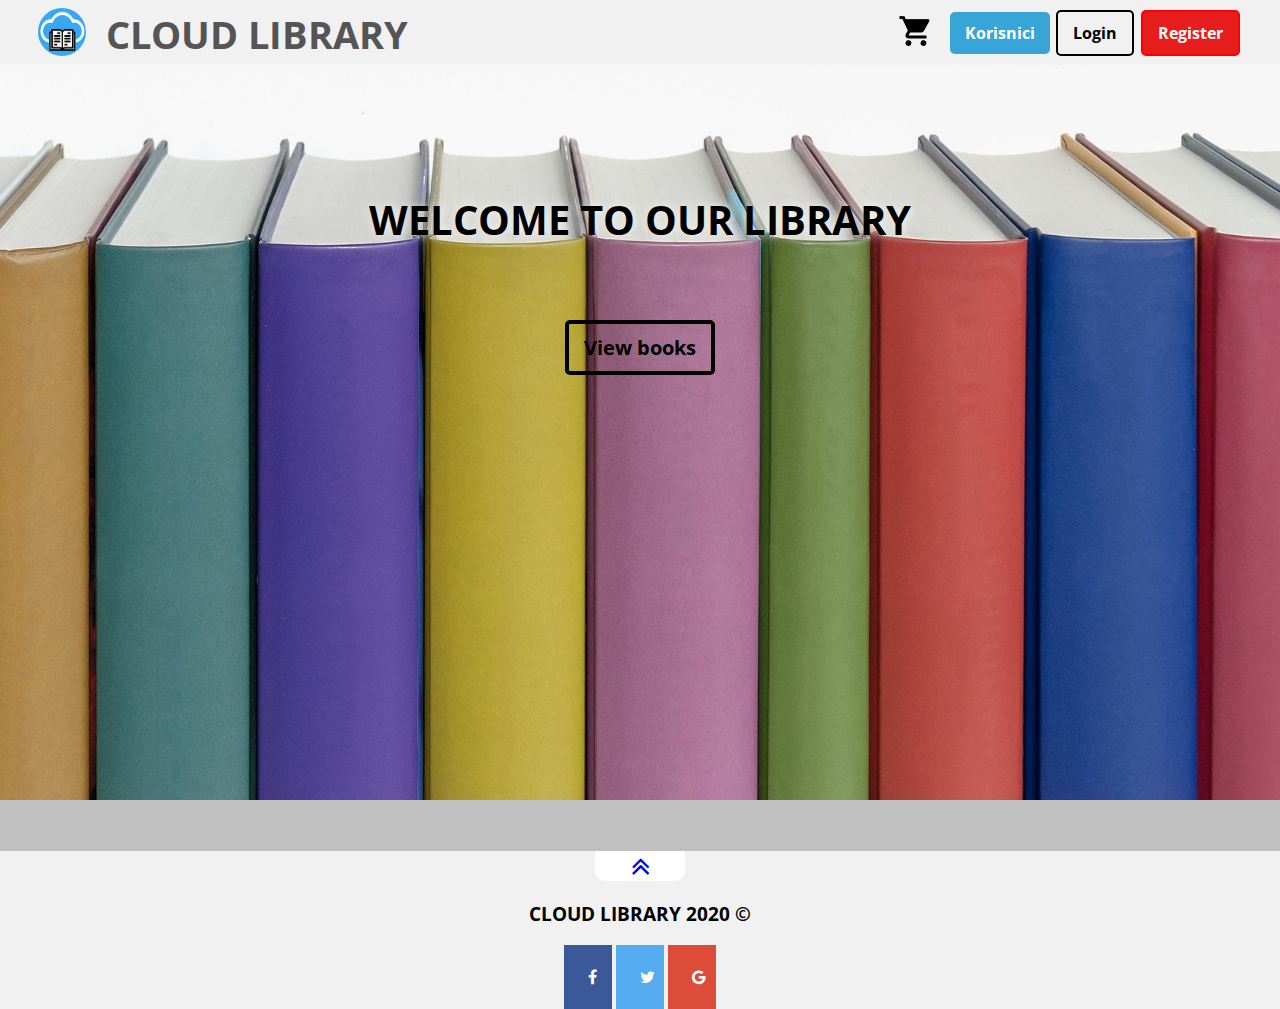
<file: index.html>
<!DOCTYPE html>
<html lang="en">
<head>
    <meta charset="UTF-8">
    <meta name="viewport" content="width=device-width, initial-scale=1.0">
    <link rel="stylesheet" type="text/css" href="css/style.css">
    <link href='https://fonts.googleapis.com/css?family=Open+Sans:400,700&subset=latin,latin-ext' rel='stylesheet' type='text/css'>
    <link rel="stylesheet" href="https://cdnjs.cloudflare.com/ajax/libs/font-awesome/4.7.0/css/font-awesome.min.css">
    <title>Home</title>
</head>
<body>
    <nav class="mainNavigation" id="nav">
        <div class="logoContainer">
           <a href="index.html"><img src="slike/logo.jpg"></a>
        </div>
        <div class="title">
            <h1>Cloud Library</h1>
            
        </div>
        
        
        <div class="BtnNavigation">
           
            <a href="shoppingCart.html"><img src="slike/logoBasket.png"></a>
            <ul>
                <ul>
                    <button class="blueButton" name="loginBtn" id="users">Korisnici</button>
                    <li><button class="loginBtn" name="loginBtn" id="loginBTN">Login</button></li>
                    <li><button class="registerBtn" name="registerBtn" id="registerBTN">Register</button></li>
                    <h4 id="log-info"></h4>
                    
            </ul>
        </div>
    </nav>
    </div>
    <section class="intro" id="intro">
        <h1>Welcome to our library</h1>
        <button onclick="document.location='#books-container'">View books</button>
        <img src="slike/introPicture.jpg" alt="booksPicture">    
    </section>
    <section class="books-container" id="books-container">
        <!-- <div class="book">
            <a href="book.html"><img src="slike/jsBook.jpg" alt="JavaScript"></a>
            <div class="book-right">
                <div class="book-header">
                    <h3>JavaScript </h3>
                    <p>Federico Kereki</p>
                </div>
                <hr>
                <div class="book-main">
                    <div class="radio-rate">
                        <form>
                        <input type="radio" id="one" name="rate" value="one">
                        <input type="radio" id="two" name="rate" value="two">
                        <input type="radio" id="three" name="rate" value="three">
                        <input type="radio" id="four" name="rate" value="four">
                        <input type="radio" id="five" name="rate" value="five">
                        </form>
                        <p>5/5</p>
                    </div>
                    <div class="price">
                        <h2>2000</h2>
                    <p>rsd</p>
                    </div>
                    <div class="bookBtn-container">
                        <button class="blackButton" name="readMoreBtn"> Add to wishlist</button>
                        <button class="blueButton" name="addCartBtn">Add to cart</button>
                    </div>
                </div>
            </div>
        </div> -->
        </div>
    </section>
    <footer>
        <a href="#intro" class="fa fa-angle-double-up" id="go-btn"></a>
        <h3>Cloud Library 2020 ©</h3>
        <a href="#" class="fa fa-facebook"></a>
        <a href="#" class="fa fa-twitter"></a>
        <a href="#" class="fa fa-google"></a>
    </footer>
    <div class="login-container" id ="login-container">
        <form class="form-login" id="login-form" action="[]" method="">
            <img src="slike/loginImg.png">
            <h2>Login Form</h2>
            <label for="uname"><b>Username</b></label>
            <input type="text" placeholder="Enter Username" name="uname" id="uname">
        
            <label for="password"><b>Password</b></label>
            <input type="password" placeholder="Enter Password" name="password" id="pass">

            <button class="loginBtn" type="submit" id="login">Login</button>  
            <button class="registerBtn" id="register-btn" type="button">Register</button>
        </form>
    </div> 

    <div class="register-container" id="register-container">
        <form class="form-register" id="form-register" action="" method="">
            <h2>Register Form</h2>
            <ul>
                <li class="registerForm-row">
                    <label for="name"><b>Name: </b></label>
                    <input type="text" placeholder="Enter name" name="name" id="name">
                </li>
                <li class="registerForm-row">
                    <label for="surname"><b>Surname:</b></label>
                    <input type="text" placeholder="Enter surname" name="surname" id="surname">
                </li>
                <li class="registerForm-row">
                    <label for="email"><b>Email:</b></label>
                    <input type="text" placeholder="Enter email" name="email" id="email">
                </li>
                <li class="registerForm-row">
                    <label for="username"><b>Username:</b></label>
                    <input type="text" placeholder="Enter username" name="username" id="username">
                </li>
                <li class="registerForm-row">
                    <label for="password"><b>Password:</b></label>
                    <input type="password" placeholder="Enter password" name="password" id="password">
                </li>
                <li class="registerForm-row">
                    <label for="date"><b>Date of birth:</b></label>
                    <input type="date"  name="date" id="date">
                </li>
                <li class="registerForm-row">
                    <label for="number"><b>Phone number:</b></label>
                    <input type="text" placeholder="Enter phone number" name="number" id="number">
                </li>
                <li class="registerForm-row">
                    <label for="adress"><b>Adress:</b></label>
                    <input type="text" placeholder="Enter adress" name="adress" id="adress">
                </li>
            </ul>
            <button class="registerBtn" id="register-btn" type="submit">Register</button> 
            <button class="loginBtn" id="login-btn" type="button">Login</button>   
        </form>
    </div> 
</body>
<script src="js/books.js"></script>
<script src="js/login.js"></script>
<script src="js/register.js"></script>
</html>
</file>
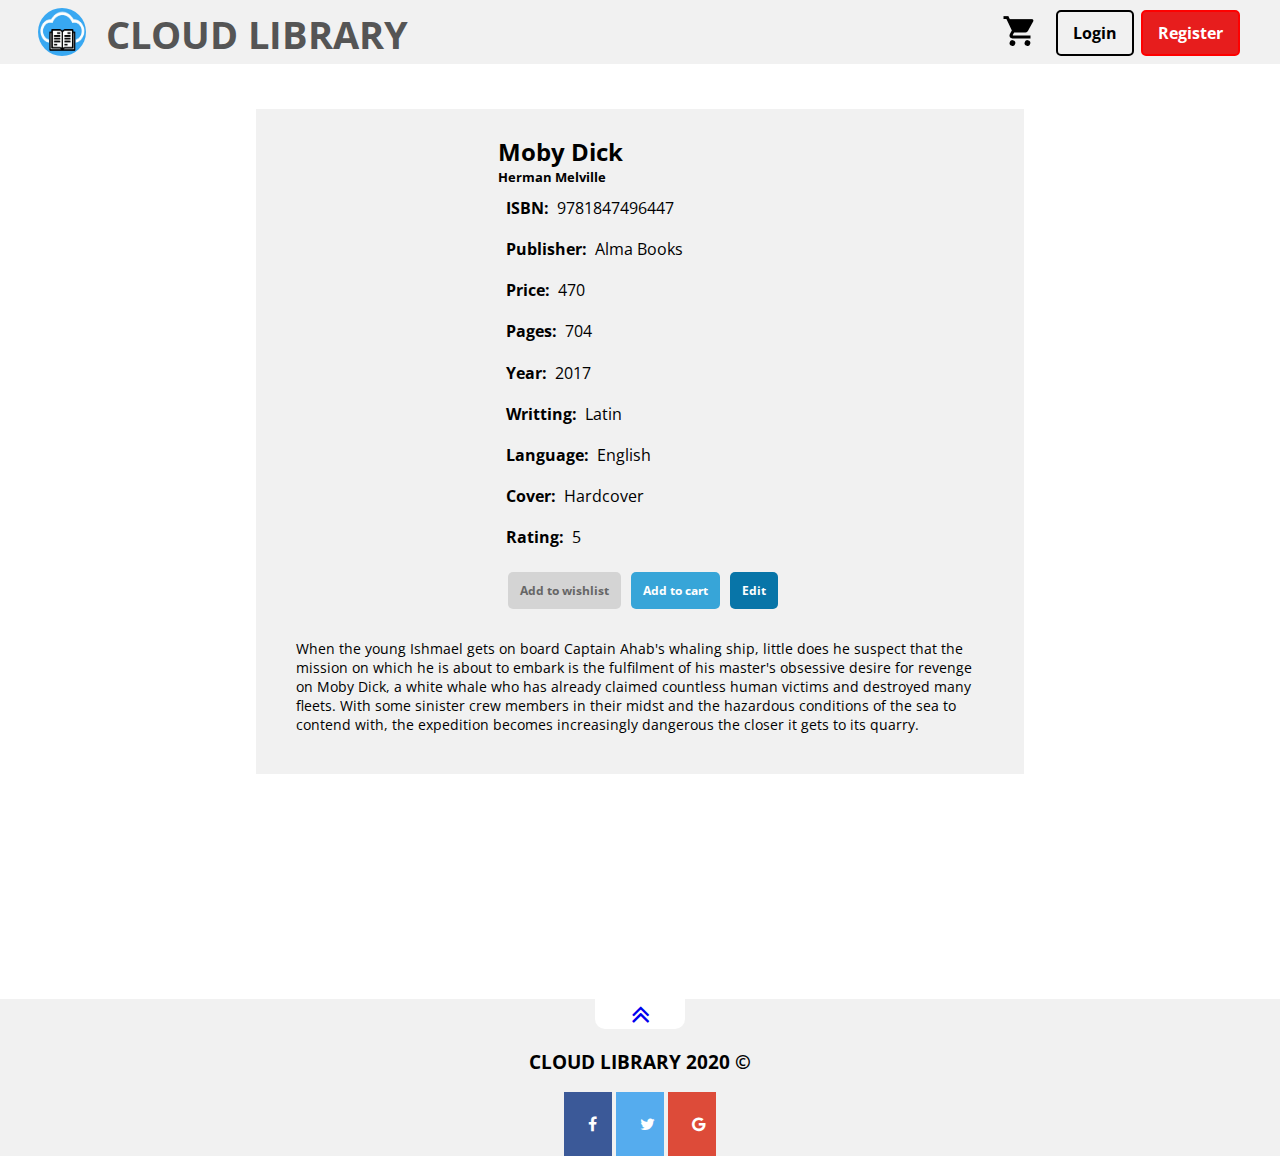
<file: book.html>
<!DOCTYPE html>
<html lang="en">
<head>
    <meta charset="UTF-8">
    <meta name="viewport" content="width=device-width, initial-scale=1.0">
    <link rel="stylesheet" type="text/css" href="css/style.css">
    <link rel="stylesheet" type="text/css" href="css/styleBook.css">
    <link href='https://fonts.googleapis.com/css?family=Open+Sans:400,700&subset=latin,latin-ext' rel='stylesheet' type='text/css'>
    <link rel="stylesheet" href="https://cdnjs.cloudflare.com/ajax/libs/font-awesome/4.7.0/css/font-awesome.min.css">
    <title>Book</title>
</head>
<body>
    <nav class="mainNavigation" id="nav">
        <div class="logoContainer">
            <a href="index.html"><img src="slike/logo.jpg"></a>
        </div>
        <div class="title">
            <a href="index.html"><h1>Cloud Library</h1></a>
        </div>
        <div class="BtnNavigation">
            <a href="shoppingCart.html"><img src="slike/logoBasket.png"></a>
            <ul>
                <li><button class="loginBtn" name="loginBtn" id="loginBTN">Login</button></li>
                <li><button class="registerBtn" name="registerBtn" id="registerBTN">Register</button></li>
                <h4 id="log-info"></h4>
            </ul>
        </div>
    </nav>
    <main>
        <div class="container" id="book-info">
            <div class="first">
            <div class="book-container">
                <div class="img">
                    <img id="image">
                </div>
            </div>
            <div class="book-info">
                <h2 id="title">Moby Dick</h2>
                <h5 id="autor">Herman Melville</h5>
                <ul>
                    <li class="info-row">
                        <p id="first">ISBN:</p>
                        <p id="isbn">9781847496447</p>
                    </li>

                    <li class="info-row">
                        <p id="first">Publisher:</p>
                        <p id="publisher">Alma Books</p>
                    </li>

                    <li class="info-row">
                        <p id="first">Price:</p>
                        <p id="price">470</p>
                    </li>

                    <li class="info-row">
                        <p id="first">Pages:</p>
                        <p id="pages">704</p>
                    </li>

                    <li class="info-row">
                        <p id="first">Year:</p>
                        <p id="year">2017</p>
                    </li>

                    <li class="info-row">
                        <p id="first">Writting:</p>
                        <p id="writting">Latin</p>
                    </li>

                    <li class="info-row">
                        <p id="first">Language:</p>
                        <p id="language">English</p>
                    </li>

                    <li class="info-row">
                        <p id="first">Cover:</p>
                        <p id="cover">Hardcover</p>
                    </li>

                    <li class="info-row">
                        <p id="first">Rating:</p>
                        <p id="rating">5</p>

                </ul>
            </div>
        </div>
        <div class="button-container">
            <button class="blackButton" name="wishList" id="addWishlistBtn">Add to wishlist</button>
            <button class="blueButton" name="addCartBtn" id="addCartBtn">Add to cart</button>
            <button class="blueButtonEdit" name="editBtn" id="editBtn">Edit</button>
        </div>
        <div class="second">
            <P>
                When the young Ishmael gets on board Captain Ahab's whaling ship, little does he suspect that the mission on which he is about to embark is the fulfilment of his master's obsessive desire for revenge on Moby Dick, a white whale who has already claimed countless human victims and destroyed many fleets. With some sinister crew members in their midst and the hazardous conditions of the sea to contend with, the expedition becomes increasingly dangerous the closer it gets to its quarry.
            </P>
        <div>
    </div>
    </main>
    <footer>
        <a href="#nav" class="fa fa-angle-double-up" id="go-btn"></a>
        <h3>Cloud Library 2020 ©</h3>
        <a href="#" class="fa fa-facebook"></a>
        <a href="#" class="fa fa-twitter"></a>
        <a href="#" class="fa fa-google"></a>
    </footer>
    <div class="login-container" id ="login-container">
        <form class="form-login" id="login-form" action="[]" method="">
            <img src="slike/loginImg.png">
            <h2>Login Form</h2>
            <label for="uname"><b>Username</b></label>
            <input type="text" placeholder="Enter Username" name="uname" id="uname">
        
            <label for="password"><b>Password</b></label>
            <input type="password" placeholder="Enter Password" name="password" id="pass">

            <button class="loginBtn" type="submit" id="login">Login</button>  
            <button class="registerBtn" id="register-btn" type="button">Register</button>
        </form>
    </div> 

    <div class="register-container">
        <form class="form-register" action="" method="">
            <h2>Register Form</h2>
            <ul>
                <li class="registerForm-row">
                    <label for="uname"><b>Name: </b></label>
                    <input type="text" placeholder="Enter name" name="name">
                </li>
                <li class="registerForm-row">
                    <label for="uname"><b>Surname:</b></label>
                    <input type="text" placeholder="Enter surname" name="surname">
                </li>
                <li class="registerForm-row">
                    <label for="uname"><b>Email:</b></label>
                    <input type="text" placeholder="Enter email" name="email">
                </li>
                <li class="registerForm-row">
                    <label for="uname"><b>Username:</b></label>
                    <input type="text" placeholder="Enter username" name="username">
                </li>
                <li class="registerForm-row">
                    <label for="uname"><b>Password:</b></label>
                    <input type="password" placeholder="Enter password" name="username">
                </li>
                <li class="registerForm-row">
                    <label for="uname"><b>Date of birth:</b></label>
                    <input type="date"  name="date">
                </li>
                <li class="registerForm-row">
                    <label for="uname"><b>Phone number:</b></label>
                    <input type="text" placeholder="Enter phone number" name="number">
                </li>
                <li class="registerForm-row">
                    <label for="uname"><b>Adress:</b></label>
                    <input type="text" placeholder="Enter adress" name="adress">
                </li>
            </ul>
            <button class="registerBtn" id="register-btn" type="submit">Register</button> 
            <button class="loginBtn" id="login-btn">Login</button>   
        </form>
    </div> 
</body>
<script src="js/login.js"></script>
<script src="js/bookInfo.js"></script>
</html>
</file>
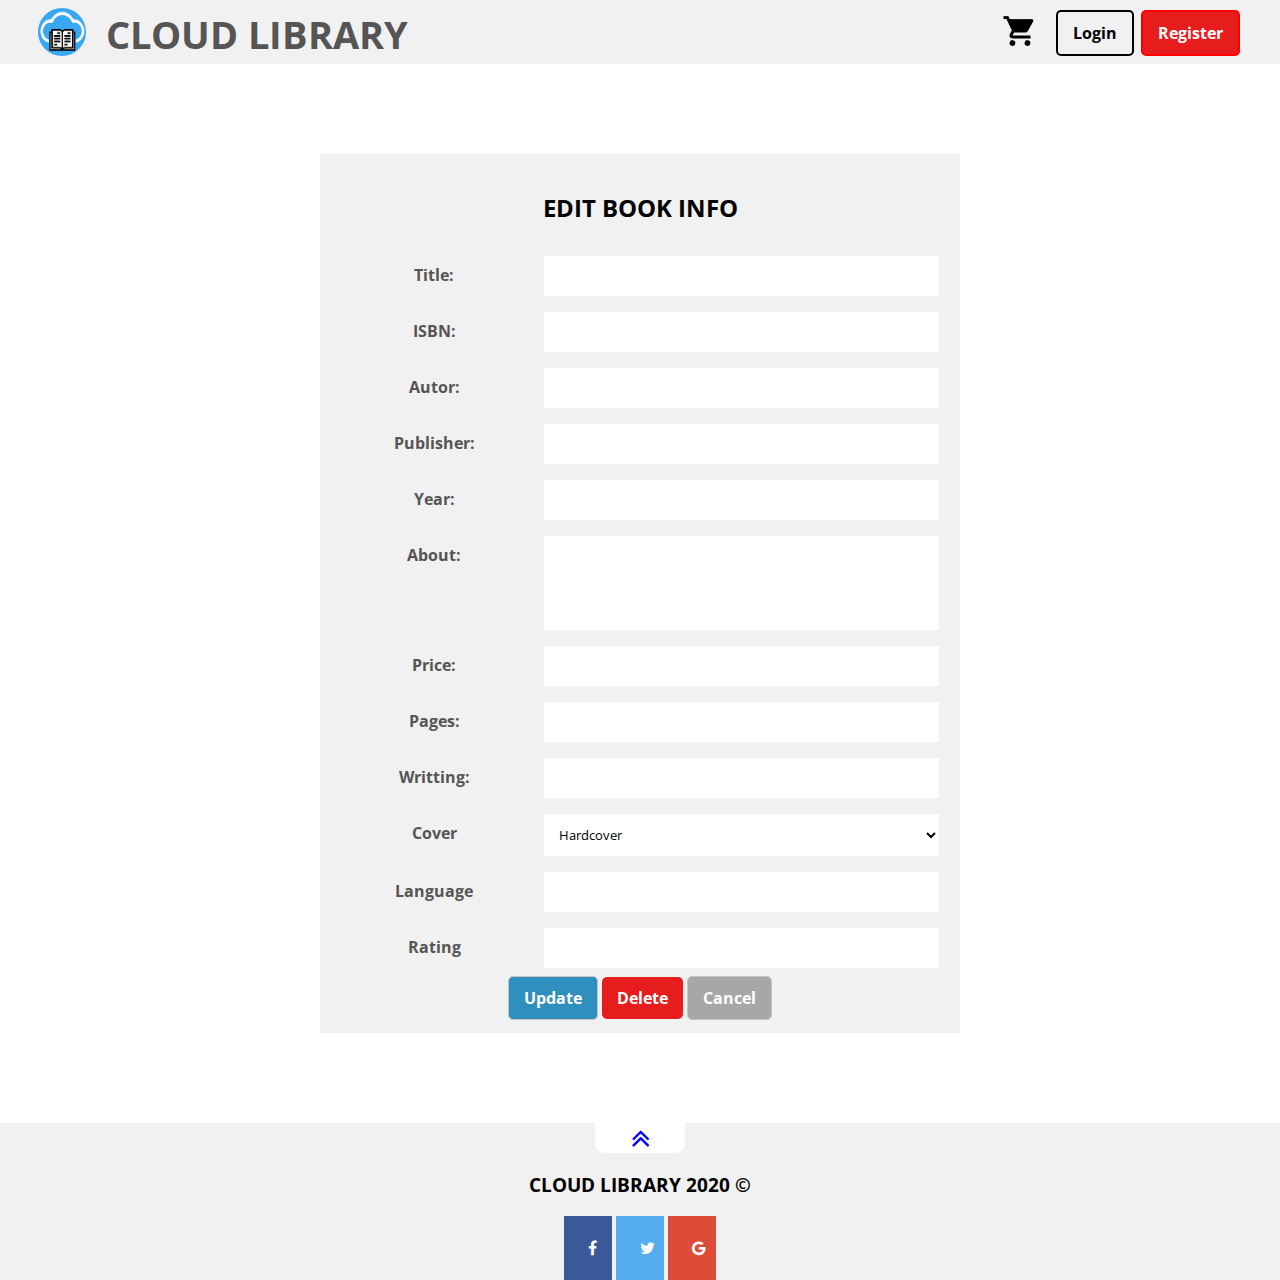
<file: editBook.html>
<!DOCTYPE html>
<html lang="en">
<head>
    <meta charset="UTF-8">
    <meta name="viewport" content="width=device-width, initial-scale=1.0">
    <link rel="stylesheet" type="text/css" href="css/style.css">
    <link rel="stylesheet" type="text/css" href="css/styleEditBook.css">
    <link href='https://fonts.googleapis.com/css?family=Open+Sans:400,700&subset=latin,latin-ext' rel='stylesheet' type='text/css'>
    <link rel="stylesheet" href="https://cdnjs.cloudflare.com/ajax/libs/font-awesome/4.7.0/css/font-awesome.min.css">
    <title>EditBook</title>
</head>
<body>
    <nav class="mainNavigation" id="nav">
        <div class="logoContainer">
            <a href="index.html"><img src="slike/logo.jpg"></a>
        </div>
        <div class="title">
            <a href="index.html"><h1>Cloud Library</h1></a>
        </div>
        <div class="BtnNavigation">
            <a href="shoppingCart.html"><img src="slike/logoBasket.png"></a>
            <ul>
                <ul>
                    <li><button class="loginBtn" name="loginBtn" id="loginBTN">Login</button></li>
                    <li><button class="registerBtn" name="registerBtn" id="registerBTN">Register</button></li>
                    <h4 id="log-info"></h4>
                </ul>
        </div>
    </nav>
    <main>
      <div class="container">
            <h2>Edit book info</h2>
            <form action="" method="POST" id="form1">
            <ul id="list">
                <li class="form-row" id="liTitle">
                    <label for="uname" id="lTitle"><b>Title: </b></label>
                    <input type="text" id="inpTitle" name="uname">
                </li>
                <li class="form-row" id="liIsbn">
                    <label for="uname" id="lIsbn"><b>ISBN:</b></label>
                    <input type="text" id="inpIsbn" name="uname">
                </li>
                <li class="form-row" id="liAutor">
                    <label for="uname" id="lAutor"><b>Autor:</b></label>
                    <input type="text" id="inpAutor" name="uname">
                </li>
                <li class="form-row" id="liPublisher">
                    <label for="uname" id="lPublisher"><b>Publisher:</b></label>
                    <input type="text" id="inpPublisher" name="uname">
                </li>
                <li class="form-row" >
                    <label for="uname" id="lYear"><b>Year:</b></label>
                    <input type="text" id="inpYear" name="year">
                </li>
                <li class="form-row" id="liAbout">
                    <label for="uname" id="lAbout"><b>About:</b></label>
                    <textarea name="about" id="inpAbout" cols="30" rows="4"></textarea>
                </li>
                <li class="form-row" id="liPrice">
                    <label for="uname" id="lPrice"><b>Price:</b></label>
                    <input type="text" id="inpPrice" name="uname">
                </li>
                <li class="form-row" id="liPages">
                    <label for="uname" id="lPages"><b>Pages:</b></label>
                    <input type="text" id="inpPages" name="uname">
                </li>
                <li class="form-row" id="liWritting">
                    <label for="uname" id="lWritting"><b>Writting:</b></label>
                    <input type="text" id="inpWritting" name="uname">
                </li>
                <li class="form-row" id="liCover">
                    <label for="uname" id="lCover"><b>Cover</b></label>
                    <select id="select">
                        <option value="0">Hardcover</option>
                        <option value="1">Softcover</option>
                    </select>
                </li>
                <li class="form-row" id="liLanguage">
                    <label for="uname" id="lLanguage"><b>Language</b></label>
                    <input type="text" id="inpLanguage" name="uname">
                </li>
                <li class="form-row" id="liRating">
                    <label for="uname" id="lRating"><b>Rating</b></label>
                    <input type="text" id="inpRating" name="uname">
                </li>
            </ul>
            <div class="buttons">
                <button class="updateBtn" type="submit" name="updateBtn">Update</button>
                <button class="redButton" type="button" name="deleteBtn" id="deleteBtn">Delete</button>
                <button class="cancelBtn" id="cancel" name="cancelBtn">Cancel</button>
            </div>
            </form>
            
        </div> 
    </main>
    <footer>
        <a href="#nav" class="fa fa-angle-double-up" id="go-btn"></a>
        <h3>Cloud Library 2020 ©</h3>
        <a href="#" class="fa fa-facebook"></a>
        <a href="#" class="fa fa-twitter"></a>
        <a href="#" class="fa fa-google"></a>
    </footer>
    <div class="login-container" id ="login-container">
        <form class="form-login" id="login-form" action="[]" method="">
            <img src="slike/loginImg.png">
            <h2>Login Form</h2>
            <label for="uname"><b>Username</b></label>
            <input type="text" placeholder="Enter Username" name="uname" id="uname">
        
            <label for="password"><b>Password</b></label>
            <input type="password" placeholder="Enter Password" name="password" id="pass">

            <button class="loginBtn" type="submit" id="login">Login</button>  
            <button class="registerBtn" id="register-btn" type="button">Register</button>
        </form>
    </div> 

    <div class="register-container">
        <form class="form-register" action="" method="">
            <h2>Register Form</h2>
            <ul>
                <li class="registerForm-row">
                    <label for="uname"><b>Name: </b></label>
                    <input type="text" placeholder="Enter name" name="name">
                </li>
                <li class="registerForm-row">
                    <label for="uname"><b>Surname:</b></label>
                    <input type="text" placeholder="Enter surname" name="surname">
                </li>
                <li class="registerForm-row">
                    <label for="uname"><b>Email:</b></label>
                    <input type="text" placeholder="Enter email" name="email">
                </li>
                <li class="registerForm-row">
                    <label for="uname"><b>Username:</b></label>
                    <input type="text" placeholder="Enter username" name="username">
                </li>
                <li class="registerForm-row">
                    <label for="uname"><b>Password:</b></label>
                    <input type="password" placeholder="Enter password" name="username">
                </li>
                <li class="registerForm-row">
                    <label for="uname"><b>Date of birth:</b></label>
                    <input type="date"  name="date">
                </li>
                <li class="registerForm-row">
                    <label for="uname"><b>Phone number:</b></label>
                    <input type="text" placeholder="Enter phone number" name="number">
                </li>
                <li class="registerForm-row">
                    <label for="uname"><b>Adress:</b></label>
                    <input type="text" placeholder="Enter adress" name="adress">
                </li>
            </ul>
            <button class="registerBtn" id="register-btn" type="submit">Register</button> 
            <button class="loginBtn" id="login-btn">Login</button>   
        </form>
    </div> 
</body>
<script src="js/bookEdit.js"></script>
</html>
</file>
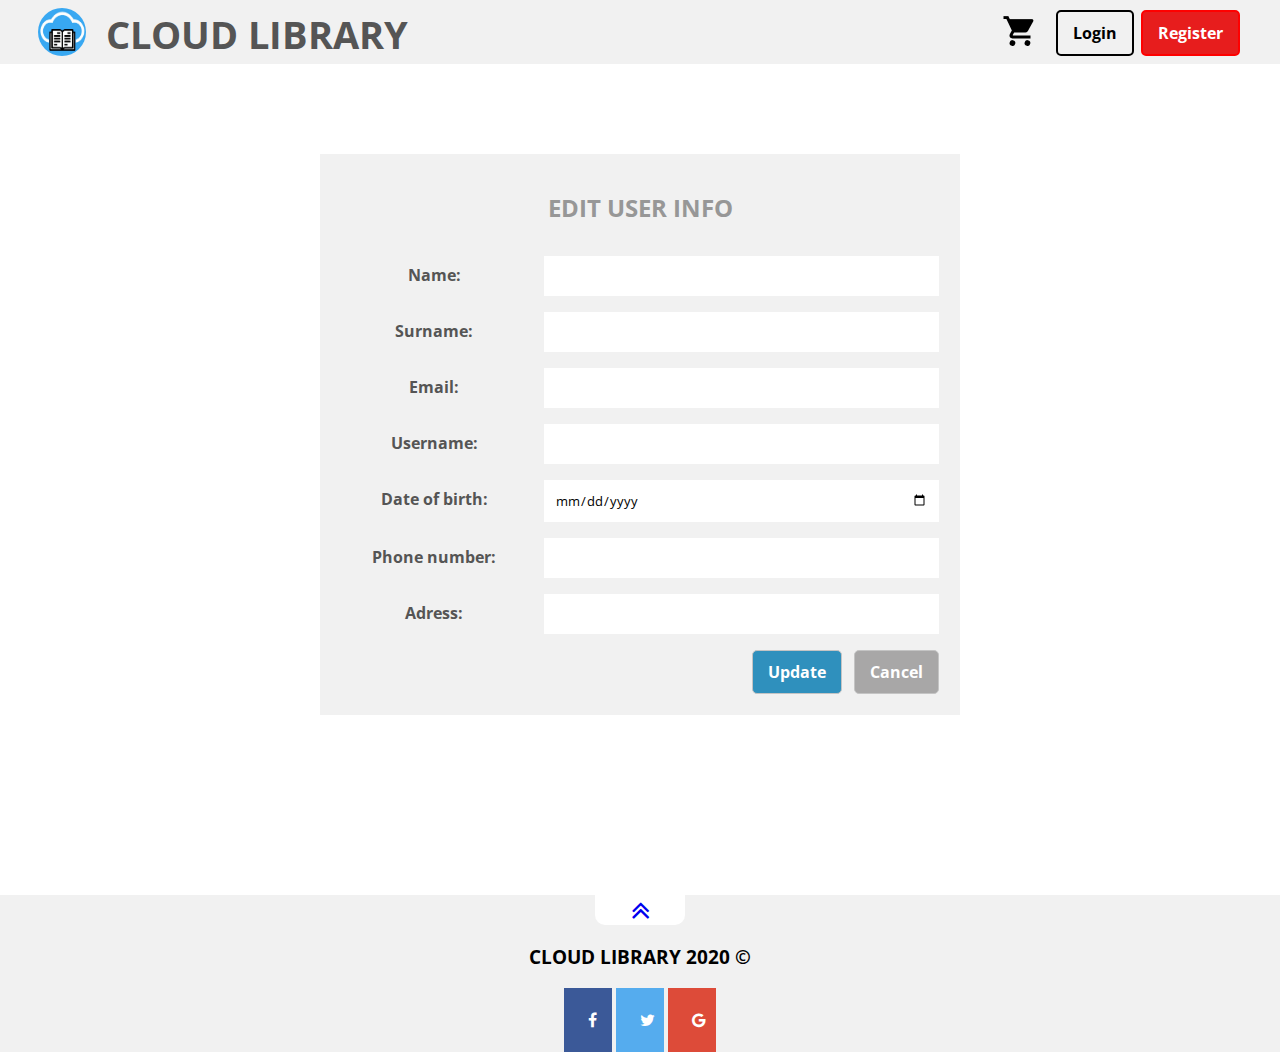
<file: editUser.html>
<!DOCTYPE html>
<html lang="en">
<head>
    <meta charset="UTF-8">
    <meta name="viewport" content="width=device-width, initial-scale=1.0">
    <link rel="stylesheet" type="text/css" href="css/style.css">
    <link rel="stylesheet" type="text/css" href="css/styleEidtUser.css">
    <link href='https://fonts.googleapis.com/css?family=Open+Sans:400,700&subset=latin,latin-ext' rel='stylesheet' type='text/css'>
    <link rel="stylesheet" href="https://cdnjs.cloudflare.com/ajax/libs/font-awesome/4.7.0/css/font-awesome.min.css">
    <title>EditUser</title>
</head>
<body>
    <nav class="mainNavigation" id="nav">
        <div class="logoContainer">
            <a href="index.html"><img src="slike/logo.jpg"></a>
        </div>
        <div class="title">
            <a href="index.html"><h1>Cloud Library</h1></a>
        </div>
        <div class="BtnNavigation">
            <a href="shoppingCart.html"><img src="slike/logoBasket.png"></a>
            <ul>
                <ul>
                    <li><button class="loginBtn" name="loginBtn" id="loginBTN">Login</button></li>
                    <li><button class="registerBtn" name="registerBtn" id="registerBTN">Register</button></li>
                    <h4 id="log-info"></h4>
                </ul>
        </div>
    </nav>
    <main>
        <div class="container">
            <h2>Edit user info</h2>
            <form action="" method="POST" id="form1">
                <ul>
                    <li class="form-row">
                        <label for="uname"><b>Name: </b></label>
                        <input type="text" id="name" name="name">
                    </li>
                    <li class="form-row">
                        <label for="uname"><b>Surname:</b></label>
                        <input type="text" id="surname" name="surname">
                    </li>
                    <li class="form-row">
                        <label for="uname"><b>Email:</b></label>
                        <input type="text" id="email" name="email">
                    </li>
                    <li class="form-row">
                        <label for="uname"><b>Username:</b></label>
                        <input type="text" id="username" name="username" disabled>
                    </li>
                    <li class="form-row">
                        <label for="uname"><b>Date of birth:</b></label>
                        <input type="date" id="date"  name="date">
                    </li>
                    <li class="form-row">
                        <label for="uname"><b>Phone number:</b></label>
                        <input type="text" id="number" name="number">
                    </li>
                    <li class="form-row">
                        <label for="uname"><b>Adress:</b></label>
                        <input type="text" id="adress" name="adress">
                    </li>
                </ul>
                <div class="buttons">
                    <button class="updateBtn" type="submit" name="updateBtn">Update</button>
                    <button class="cancelBtn" id="cancelBtn" type="button">Cancel</button>
                </div>
            </form>
        </div>
    </main>
    <footer>
        <a href="#nav" class="fa fa-angle-double-up" id="go-btn"></a>
        <h3>Cloud Library 2020 ©</h3>
        <a href="#" class="fa fa-facebook"></a>
        <a href="#" class="fa fa-twitter"></a>
        <a href="#" class="fa fa-google"></a>
    </footer>
    <div class="login-container" id ="login-container">
        <form class="form-login" id="login-form" action="[]" method="">
            <img src="slike/loginImg.png">
            <h2>Login Form</h2>
            <label for="uname"><b>Username</b></label>
            <input type="text" placeholder="Enter Username" name="uname" id="uname">
        
            <label for="password"><b>Password</b></label>
            <input type="password" placeholder="Enter Password" name="password" id="pass">

            <button class="loginBtn" type="submit" id="login">Login</button>  
            <button class="registerBtn" id="register-btn" type="button">Register</button>
        </form>
    </div> 

    <div class="register-container">
        <form class="form-register" action="" method="">
            <h2>Register Form</h2>
            <ul>
                <li class="registerForm-row">
                    <label for="uname"><b>Name: </b></label>
                    <input type="text" placeholder="Enter name" name="name">
                </li>
                <li class="registerForm-row">
                    <label for="uname"><b>Surname:</b></label>
                    <input type="text" placeholder="Enter surname" name="surname">
                </li>
                <li class="registerForm-row">
                    <label for="uname"><b>Email:</b></label>
                    <input type="text" placeholder="Enter email" name="email">
                </li>
                <li class="registerForm-row">
                    <label for="uname"><b>Username:</b></label>
                    <input type="text" placeholder="Enter username" name="username">
                </li>
                <li class="registerForm-row">
                    <label for="uname"><b>Password:</b></label>
                    <input type="password" placeholder="Enter password" name="username">
                </li>
                <li class="registerForm-row">
                    <label for="uname"><b>Date of birth:</b></label>
                    <input type="date"  name="date">
                </li>
                <li class="registerForm-row">
                    <label for="uname"><b>Phone number:</b></label>
                    <input type="text" placeholder="Enter phone number" name="number">
                </li>
                <li class="registerForm-row">
                    <label for="uname"><b>Adress:</b></label>
                    <input type="text" placeholder="Enter adress" name="adress">
                </li>
            </ul>
            <button class="registerBtn" id="register-btn" type="submit">Register</button> 
            <button class="loginBtn" id="login-btn">Login</button>   
        </form>
    </div> 
</body>
<script src="js/userEdit.js"></script>
</html>
</file>
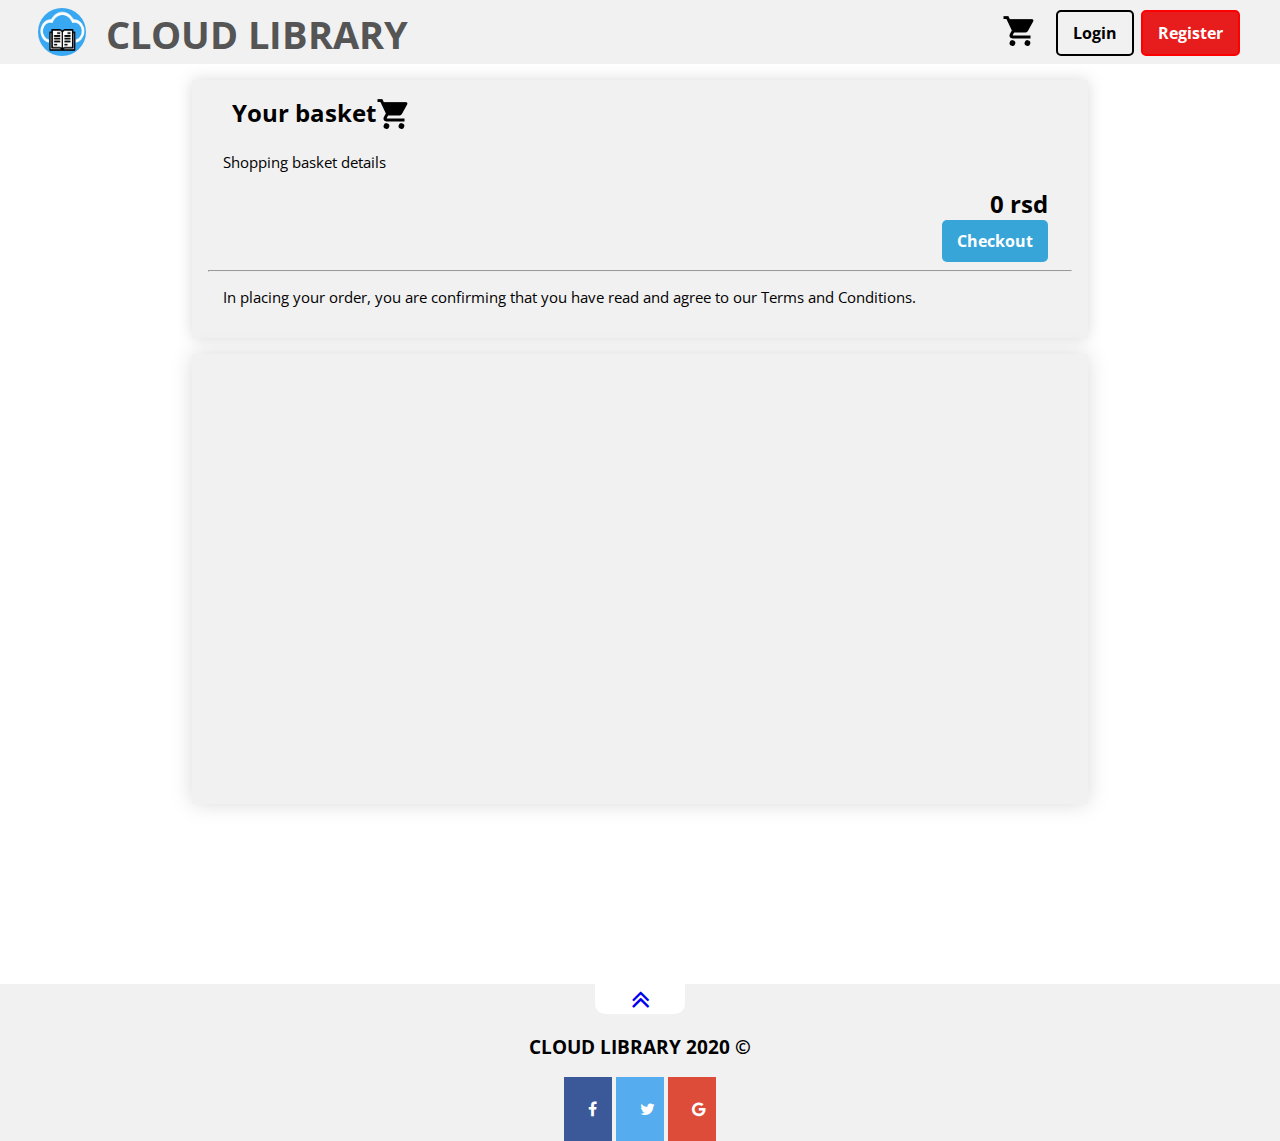
<file: shoppingCart.html>
<!DOCTYPE html>
<html lang="en">
<head>
    <meta charset="UTF-8">
    <meta name="viewport" content="width=device-width, initial-scale=1.0">
    <link rel="stylesheet" type="text/css" href="css/style.css">
    <link rel="stylesheet" type="text/css" href="css/styleCart.css">
    <link href='https://fonts.googleapis.com/css?family=Open+Sans:400,700&subset=latin,latin-ext' rel='stylesheet' type='text/css'>
    <link rel="stylesheet" href="https://cdnjs.cloudflare.com/ajax/libs/font-awesome/4.7.0/css/font-awesome.min.css">
    <title>Cart</title>
</head>
<body>
    <nav class="mainNavigation" id="nav">
        <div class="logoContainer">
            <a href="index.html"><img src="slike/logo.jpg"></a>
        </div>
        <div class="title">
            <a href="index.html"><h1>Cloud Library</h1></a>
        </div>
        <div class="BtnNavigation">
            <a href="shoppingCart.html"><img src="slike/logoBasket.png"></a>
            <ul>
                <ul>
                    <li><button class="loginBtn" name="loginBtn" id="loginBTN">Login</button></li>
                    <li><button class="registerBtn" name="registerBtn" id="registerBTN">Register</button></li>
                    <h4 id="log-info"></h4>
                </ul>
        </div>
    </nav>
    <main>
        <div class="main-header">
            <h2>Your basket</h2>
            <img src="slike/logoBasket.png">
            <p>Shopping basket details</p>
            <h2 id="sumPrice">3232</h2>
            <button class="blueButton" name="checkout">Checkout</button>
            <hr>
            <p>In placing your order, you are confirming that you have read and agree to our Terms and Conditions.</p>
        </div>
     <div class="items-container" id="items-container">
        <!-- <div class="item">
            <div class="item-info">
                <div class="item-img">
                    <img src="slike/jsBook.jpg">
                </div>
                <div class="info-text">
                    <h3>JavaScript funkcionalno programiranje</h3>
                    <p>Federico Kereki</p>
                    <hr>
                    <form>
                    <input type="radio" id="one" name="rate" value="one">
                    <input type="radio" id="two" name="rate" value="two">
                    <input type="radio" id="three" name="rate" value="three">
                    <input type="radio" id="four" name="rate" value="four">
                    <input type="radio" id="five" name="rate" value="five">
                    </form>
                    <p>5/5</p>
                    <h2>2000</h2>
                    <p>rsd</p>
                </div>
            </div>
            <div class="item-checkout">
                <h2>10.50$</h2>
                <button class="removeButton" name="removeBtn">remove</button>
            </div>
            
        </div>
        <hr> -->
        
        
        
     </div>
    </main>
    <footer>
        <a href="#nav" class="fa fa-angle-double-up" id="go-btn"></a>
        <h3>Cloud Library 2020 ©</h3>
        <a href="#" class="fa fa-facebook"></a>
        <a href="#" class="fa fa-twitter"></a>
        <a href="#" class="fa fa-google"></a>
    </footer>
    <div class="login-container" id ="login-container">
        <form class="form-login" id="login-form" action="[]" method="">
            <img src="slike/loginImg.png">
            <h2>Login Form</h2>
            <label for="uname"><b>Username</b></label>
            <input type="text" placeholder="Enter Username" name="uname" id="uname">
        
            <label for="password"><b>Password</b></label>
            <input type="password" placeholder="Enter Password" name="password" id="pass">

            <button class="loginBtn" type="submit" id="login">Login</button>  
            <button class="registerBtn" id="register-btn" type="button">Register</button>
        </form>
    </div> 

    <div class="register-container">
        <form class="form-register" action="" method="">
            <h2>Register Form</h2>
            <ul>
                <li class="registerForm-row">
                    <label for="uname"><b>Name: </b></label>
                    <input type="text" placeholder="Enter name" name="name">
                </li>
                <li class="registerForm-row">
                    <label for="uname"><b>Surname:</b></label>
                    <input type="text" placeholder="Enter surname" name="surname">
                </li>
                <li class="registerForm-row">
                    <label for="uname"><b>Email:</b></label>
                    <input type="text" placeholder="Enter email" name="email">
                </li>
                <li class="registerForm-row">
                    <label for="uname"><b>Username:</b></label>
                    <input type="text" placeholder="Enter username" name="username">
                </li>
                <li class="registerForm-row">
                    <label for="uname"><b>Password:</b></label>
                    <input type="password" placeholder="Enter password" name="username">
                </li>
                <li class="registerForm-row">
                    <label for="uname"><b>Date of birth:</b></label>
                    <input type="date"  name="date">
                </li>
                <li class="registerForm-row">
                    <label for="uname"><b>Phone number:</b></label>
                    <input type="text" placeholder="Enter phone number" name="number">
                </li>
                <li class="registerForm-row">
                    <label for="uname"><b>Adress:</b></label>
                    <input type="text" placeholder="Enter adress" name="adress">
                </li>
            </ul>
            <button class="registerBtn" id="register-btn" type="submit">Register</button> 
            <button class="loginBtn" id="login-btn">Login</button>   
        </form>
    </div> 
</body>
<script src="js/login.js"></script>
<script src="js/cart.js"></script>
</html>
</file>
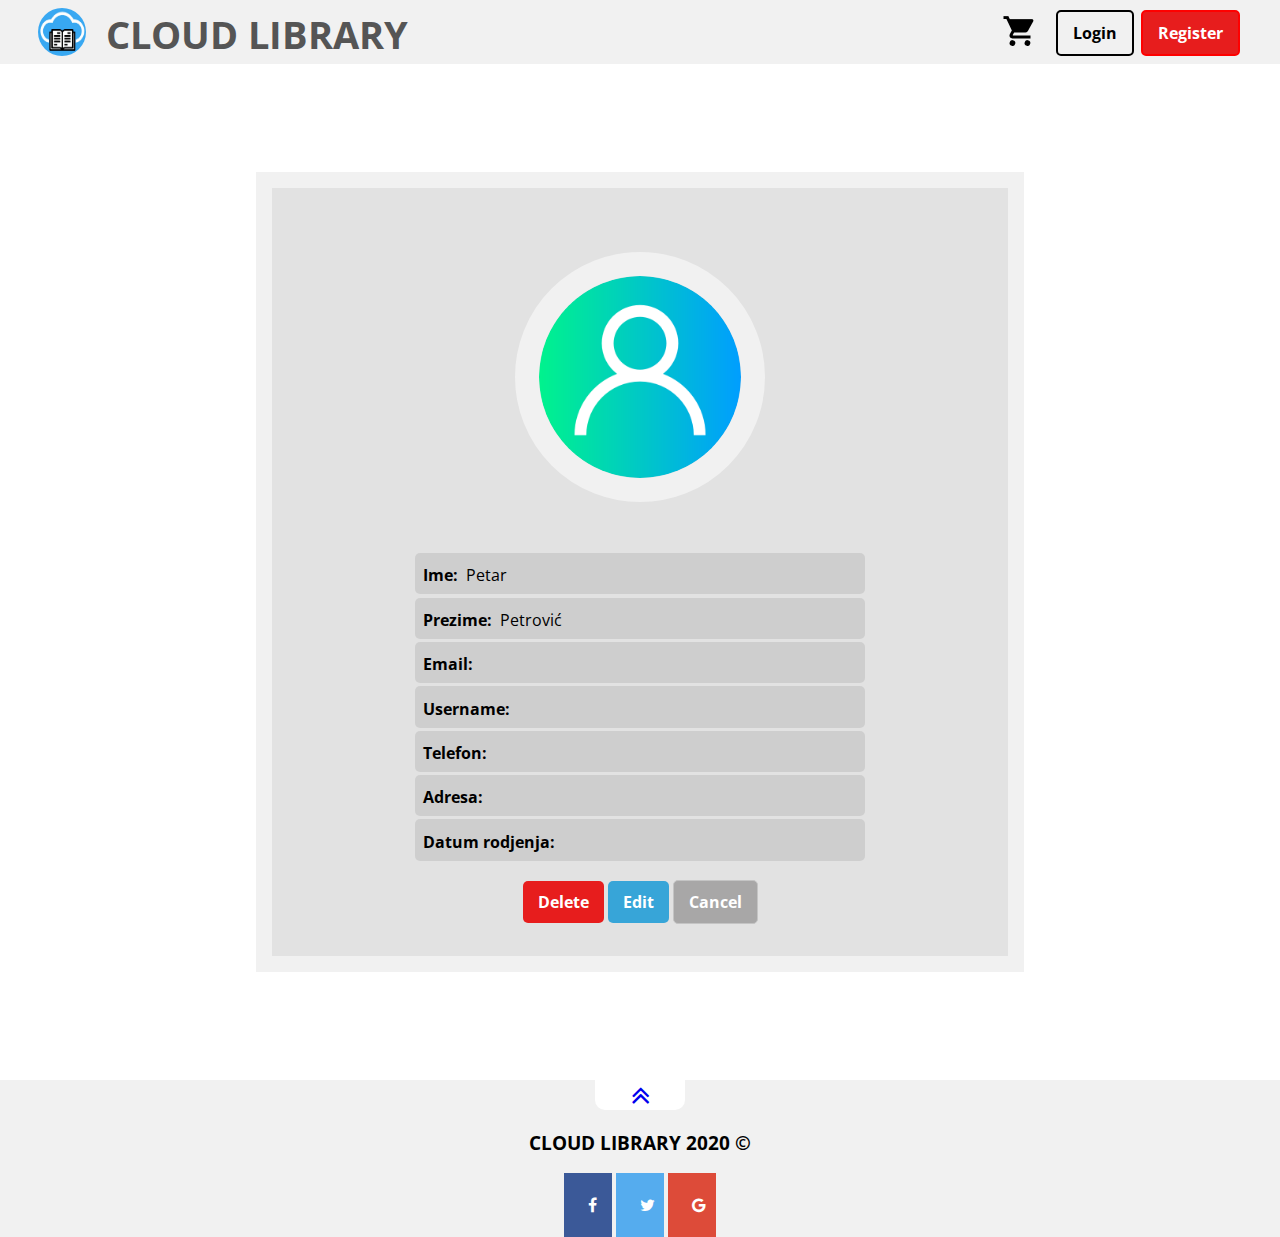
<file: user.html>
<!DOCTYPE html>
<html lang="en">
<head>
    <meta charset="UTF-8">
    <meta name="viewport" content="width=device-width, initial-scale=1.0">
    <link rel="stylesheet" type="text/css" href="css/style.css">
    <link rel="stylesheet" type="text/css" href="css/styleUser.css">
    <link href='https://fonts.googleapis.com/css?family=Open+Sans:400,700&subset=latin,latin-ext' rel='stylesheet' type='text/css'>
    <link rel="stylesheet" href="https://cdnjs.cloudflare.com/ajax/libs/font-awesome/4.7.0/css/font-awesome.min.css">
    <title>User</title>
</head>
<body>
    <nav class="mainNavigation" id="nav">
        <div class="logoContainer">
            <a href="index.html"><img src="slike/logo.jpg"></a>
        </div>
        <div class="title">
            <a href="index.html"><h1>Cloud Library</h1></a>
        </div>
        <div class="BtnNavigation">
            <a href="shoppingCart.html"><img src="slike/logoBasket.png"></a>
            <ul>
                <li><button class="loginBtn" name="loginBtn" id="loginBTN">Login</button></li>
                <li><button class="registerBtn" name="registerBtn" id="registerBTN">Register</button></li>
                <h4 id="log-info"></h4>
            </ul>
        </div>
    </nav>
    <main>
        <div class="container" id="user-container">
            <div class="userImg">
                <img src="slike/loginImg.png" alt="userImg">
            </div>
            <ul id="list">
                <li class="info-row" id="liName">
                    <p id="pFname">Ime:</p>
                    <p id="pSname">Petar</p>
                </li>

                <li class="info-row" id="liSurname">
                    <p id="pFsurname">Prezime:</p>
                    <p id="pSsurname">Petrović</p>
                </li>

                <li class="info-row" id="liEmaile">
                    <p id="pFemail">Email:</p>
                    <p id="pSemail"></p>
                </li>

                <li class="info-row" id="liUsername">
                    <p id="pFusername">Username:</p>
                    <p id="pSusername"></p>
                </li>

                <li class="info-row" id="liPhone">
                    <p id="pFphone">Telefon:</p>
                    <p id="pSphone"></p>
                </li>

                <li class="info-row" id="liAdress">
                    <p id="pFadress">Adresa:</p>
                    <p id="pSadress"></p>
                </li>

                <li class="info-row" id="liBirthdate">
                    <p id="pFbirthDate">Datum rodjenja:</p>
                    <p id="pSbirthDate"></p>
                </li>

            </ul>
            <div class="buttons">
                <button class="redButton" name="deleteBtn" id="deleteBtn">Delete</button>
                <button class="blueButton" name="editButton" id="editBtn">Edit</button>
                <button class="cancelBtn" name="cancelBtn" id="cancelBtn">Cancel</button>
            </div>
        </div>
    </main>
    <footer>
        <a href="#nav" class="fa fa-angle-double-up" id="go-btn"></a>
        <h3>Cloud Library 2020 ©</h3>
        <a href="#" class="fa fa-facebook"></a>
        <a href="#" class="fa fa-twitter"></a>
        <a href="#" class="fa fa-google"></a>
    </footer>
    <div class="login-container" id ="login-container">
        <form class="form-login" id="login-form" action="[]" method="">
            <img src="slike/loginImg.png">
            <h2>Login Form</h2>
            <label for="uname"><b>Username</b></label>
            <input type="text" placeholder="Enter Username" name="uname" id="uname">
        
            <label for="password"><b>Password</b></label>
            <input type="password" placeholder="Enter Password" name="password" id="pass">

            <button class="loginBtn" type="submit" id="login">Login</button>  
            <button class="registerBtn" id="register-btn" type="button">Register</button>
        </form>
    </div> 

    <div class="register-container">
        <form class="form-register" action="" method="">
            <h2>Register Form</h2>
            <ul>
                <li class="registerForm-row">
                    <label for="uname"><b>Name: </b></label>
                    <input type="text" placeholder="Enter name" name="name">
                </li>
                <li class="registerForm-row">
                    <label for="uname"><b>Surname:</b></label>
                    <input type="text" placeholder="Enter surname" name="surname">
                </li>
                <li class="registerForm-row">
                    <label for="uname"><b>Email:</b></label>
                    <input type="text" placeholder="Enter email" name="email">
                </li>
                <li class="registerForm-row">
                    <label for="uname"><b>Username:</b></label>
                    <input type="text" placeholder="Enter username" name="username">
                </li>
                <li class="registerForm-row">
                    <label for="uname"><b>Password:</b></label>
                    <input type="password" placeholder="Enter password" name="username">
                </li>
                <li class="registerForm-row">
                    <label for="uname"><b>Date of birth:</b></label>
                    <input type="date"  name="date">
                </li>
                <li class="registerForm-row">
                    <label for="uname"><b>Phone number:</b></label>
                    <input type="text" placeholder="Enter phone number" name="number">
                </li>
                <li class="registerForm-row">
                    <label for="uname"><b>Adress:</b></label>
                    <input type="text" placeholder="Enter adress" name="adress">
                </li>
            </ul>
            <button class="registerBtn" id="register-btn" type="submit">Register</button> 
            <button class="loginBtn" id="login-btn">Login</button>   
        </form>
    </div> 
</body>
<script src="js/userInfo.js"></script>
</html>
</file>
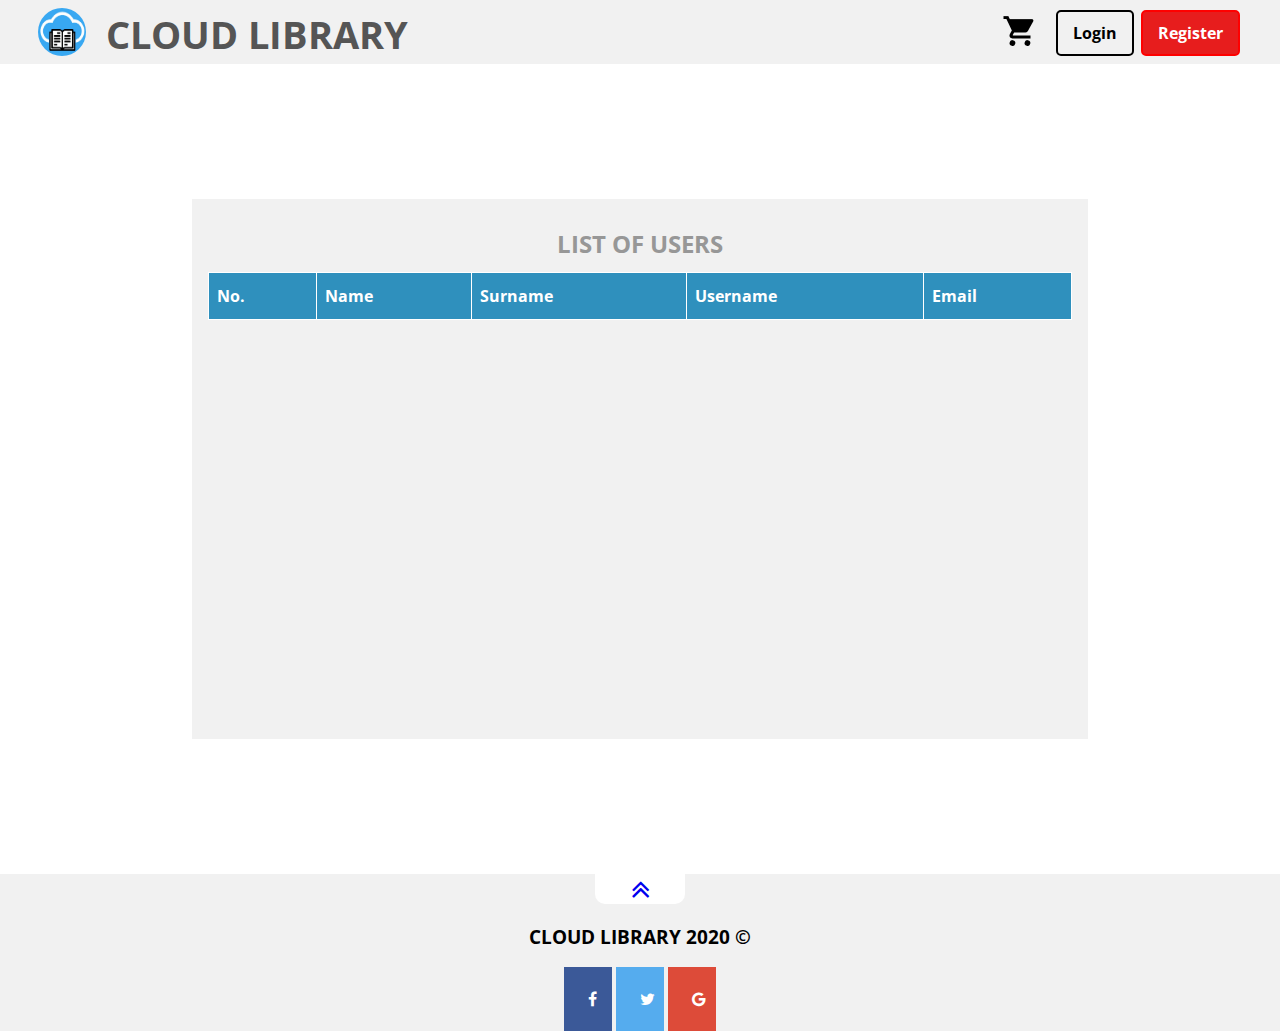
<file: usersList.html>
<!DOCTYPE html>
<html lang="en">
<head>
    <meta charset="UTF-8">
    <meta name="viewport" content="width=device-width, initial-scale=1.0">
    <link rel="stylesheet" type="text/css" href="css/style.css">
    <link rel="stylesheet" type="text/css" href="css/styleUsersList.css">
    <link href='https://fonts.googleapis.com/css?family=Open+Sans:400,700&subset=latin,latin-ext' rel='stylesheet' type='text/css'>
    <link rel="stylesheet" href="https://cdnjs.cloudflare.com/ajax/libs/font-awesome/4.7.0/css/font-awesome.min.css">
    <title>Users</title>
</head>
<body>
    <nav class="mainNavigation" id="nav">
        <div class="logoContainer">
            <a href="index.html"><img src="slike/logo.jpg"></a>
        </div>
        <div class="title">
            <a href="index.html"><h1>Cloud Library</h1></a>
        </div>
        <div class="BtnNavigation">
            <a href="shoppingCart.html"><img src="slike/logoBasket.png"></a>
            <ul>
                <li><button class="loginBtn" name="loginBtn" id="loginBTN">Login</button></li>
                <li><button class="registerBtn" name="registerBtn" id="registerBTN">Register</button></li>
                <h4 id="log-info"></h4>
            </ul>
        </div>
    </nav>
    <main>
        <div class="table-container">
            <h2>List of users</h2>
          <table id="table">
                <thead>
                    <tr>
                        <th>No.</th>
                        <th>Name</th>
                        <th>Surname</th>
                        <th>Username</th>
                        <th>Email</th>
                    </tr>
                </thead>
                <tbody id="table-body">

              </tbody>
          </table>
        </div>
    </main>
    <footer>
        <a href="#nav" class="fa fa-angle-double-up" id="go-btn"></a>
        <h3>Cloud Library 2020 ©</h3>
        <a href="#" class="fa fa-facebook"></a>
        <a href="#" class="fa fa-twitter"></a>
        <a href="#" class="fa fa-google"></a>
    </footer>
    <div class="login-container" id ="login-container">
        <form class="form-login" id="login-form" action="[]" method="">
            <img src="slike/loginImg.png">
            <h2>Login Form</h2>
            <label for="uname"><b>Username</b></label>
            <input type="text" placeholder="Enter Username" name="uname" id="uname">
        
            <label for="password"><b>Password</b></label>
            <input type="password" placeholder="Enter Password" name="password" id="pass">

            <button class="loginBtn" type="submit" id="login">Login</button>  
            <button class="registerBtn" id="register-btn" type="button">Register</button>
        </form>
    </div> 
    <div class="register-container">
        <form class="form-register" action="" method="">
            <h2>Register Form</h2>
            <ul>
                <li class="registerForm-row">
                    <label for="uname"><b>Name: </b></label>
                    <input type="text" placeholder="Enter name" name="name">
                </li>
                <li class="registerForm-row">
                    <label for="uname"><b>Surname:</b></label>
                    <input type="text" placeholder="Enter surname" name="surname">
                </li>
                <li class="registerForm-row">
                    <label for="uname"><b>Email:</b></label>
                    <input type="text" placeholder="Enter email" name="email">
                </li>
                <li class="registerForm-row">
                    <label for="uname"><b>Username:</b></label>
                    <input type="text" placeholder="Enter username" name="username">
                </li>
                <li class="registerForm-row">
                    <label for="uname"><b>Password:</b></label>
                    <input type="password" placeholder="Enter password" name="username">
                </li>
                <li class="registerForm-row">
                    <label for="uname"><b>Date of birth:</b></label>
                    <input type="date"  name="date">
                </li>
                <li class="registerForm-row">
                    <label for="uname"><b>Phone number:</b></label>
                    <input type="text" placeholder="Enter phone number" name="number">
                </li>
                <li class="registerForm-row">
                    <label for="uname"><b>Adress:</b></label>
                    <input type="text" placeholder="Enter adress" name="adress">
                </li>
            </ul>
            <button class="registerBtn" id="register-btn" type="submit">Register</button> 
            <button class="loginBtn" id="login-btn">Login</button>   
        </form>
    </div> 
</body>
<script src="js/users.js"></script>
<script src="js/login.js"></script>
</html>
</file>
<file: css/style.css>
* {
	margin: 0;
	padding: 0;
    font-family: 'Open Sans', sans-serif;
    
    -webkit-box-sizing: border-box;
  	-moz-box-sizing: border-box;
    box-sizing: border-box;
}

button{
    border: none;
    color: white;
    text-align: center;
    text-decoration: none;
    font-size: 16px;
    border-radius: 5px;
    font-weight: bold;
    padding: 10px 15px;
    cursor: pointer;
}

.loginBtn{
    background: none;
    color: black;
    border: 2px solid;
}

.loginBtn:hover{
    color: white;
    background-color: black;
    border: 2px solid black;
}

.registerBtn{
    background-color: #e71d1d;  
    border: 2px solid red; 
}


.registerBtn:hover{
    color: #080808;   
}

.blackButton{
    background: #d4d4d4;
    color: #666666;
    border: none;
}

.blackButton:hover{
    color: #000000;
}

.redButton{
    background-color: #e71d1d;  
}

.redButton:hover{
    color: #080808;   
}
.blueButton{
    background-color: rgb(55, 165, 216);  
}

.blueButton:hover{
    color: #080808;   
}

.blueButtonEdit{
    background-color: rgb(8, 117, 168);  
}

.blueButtonEdit:hover{
    color: #080808;   
}
.cancelBtn{
    border: 1px solid #c4c4c4;
    background: rgb(168, 167, 167);
}
.cancelBtn:hover{
    border: 1px solid black;
}
.updateBtn{
    border: 1px solid #c4c4c4;
    background: rgb(47, 144, 189); 
}
.updateBtn:hover{
    background: rgb(2, 106, 155); 
}
.removeButton{
    padding: 8px;
    border: 2px solid #c4c4c4;;
    background: #f1f1f1;
    color:rgb(121, 121, 121);
}
.removeButton:hover{  
    background:#e4e4e4;
}

.mainNavigation {
    z-index: 2;
    position: fixed;
    margin-top: 0;
	width: 100%;
	height: 4em;
    padding: .5em 3% .5em 3%;
    background: #f1f1f1;
}

.logoContainer{
    float: left;
    height: 100%;
    border-radius: 50%;
    overflow: hidden;
}

.logoContainer img{
    height: 100%;
    width: 48px;
}
.logoContainer img:hover{
    -webkit-transform: scale(1.2);
    -moz-transform: scale(1.2);
      -ms-transform: scale(1.2);
       -o-transform: scale(1.2);
          transform: scale(1.2);
}

.mainNavigation .title{
    float: left;
    margin-left: 1em;
    color: #555;
	text-transform: uppercase;
	font-size: 1.2em;
}


.BtnNavigation{
    float: right;
    cursor: pointer;
}

.BtnNavigation img{
    padding-top: 5px;
    margin-right: 1em;
}

.BtnNavigation img:hover{
    padding-top: 0;
}


.BtnNavigation ul{
	list-style: none;
    float: right;
    height: 100%;
}

.BtnNavigation li {
    display: inline-block;
    margin: 0.1em;
}


.intro{
    z-index: 1;
    height: 50em;
    padding: 0;
}

.intro img{
    height: 100%;
    width: 100%;
}

.intro button{
    position: absolute;
    margin-top: 25vw;
    left: 50%;
    transform: translate(-50%);
    border: none;
    text-align: center;
    text-decoration: none;
    font-size: 20px;
    border-radius: 5px;
    font-weight: bold;
    padding: 10px 15px;
    cursor: pointer;
    background: none;
    color: black;
    border: 4px solid;
    
}
.intro button:hover{
    color: #f1f1f1;

}

.intro h1{
    position: absolute;
    left: 50%;
    transform: translate(-50%);
    text-align: center;
    color: #000000;
    text-shadow: rgb(250, 249, 244) 1px 0 10px;
    text-transform: uppercase;
    margin-top:15vw;
    font-size: 2.5em;
    width: 100%;
	
}

.books-container{
    position: relative;
    background-color: silver;
    display: grid;
    grid-template-columns:repeat(auto-fill, 350px);
    grid-template-rows: auto;
    padding: 2%;
    justify-content: center;
    grid-gap: 10px;
}

.book{
    background: white;
    width: 100%;
}

.book img{
    height: 200px;
    width: 40%;
    padding: .4em;
}
.book img:hover{
    opacity: .7;
    cursor: pointer;
}
.book-right{
    padding: .4em;
    width: 60%;
    float: right;
    height: 100%;
    display: flex;
    flex-direction: column;
}
.book-header{
    text-align: left;
}
.book-header p{
    font-size: 14px;   
    float: left;
}
.book-main{
    display: flex;
    flex-direction: column;
    height: 100%;
}
.book-main .price{
    display: flex;
    flex-direction: row;
}

.book-main > .radio-rate{
    margin: .2em 0;
    display: flex;
    flex-direction: row;
    font-size: 10px;
}
.book-main > .radio-rate input[type=radio]{
    margin: .2em;
    
}
.book-main .radio-rate p {
    font-size: 15px;
}
.bookBtn-container{
    margin-top: auto;
    width: 100%;
    text-align: left;
    
}
.bookBtn-container button{
    margin-top: .5em;
    padding: 8px;
    font-size: 12px;
    margin-left: .4em;
}



footer{
    bottom: 0;
    background: #f1f1f1;
    width: 100%;
    float: left;
    text-align: center;
}
.fa{
    padding: 1.5em;
    font-size: 30px;
    width: 30px;
    text-align: center;
    text-decoration: none;
}
.fa-facebook {
    background: #3B5998;
    color: white;
}
  
.fa-twitter {
    background: #55ACEE;
    color: white;
}
  
.fa-google {
    background: #dd4b39;
    color: white;
}
footer #go-btn{
    background-color: white;
    width: 3em;
    border-radius: 0 0 10px 10px;
    text-align: center;
    padding: 10px;
}
footer #go-btn{
    padding: 0;
    font-size: 30px;
}
footer h3{
    margin: 1em;
    text-transform: uppercase;
}
.login-container{
    display: none;
    position: absolute;
    top: 250px;
    left: 50%;
    transform: translate(-50%);
    border: 3px solid #a5a5a5;
    border-radius: 5px;
}

.login-container img{
    border-radius: 50%;
    width: 30%;
    margin-left: 50%;
    transform: translate(-50%);
}

.form-login {
    margin: auto;
    width: 100vw;
    max-width: 500px;
    padding: 10px;
    background-color: white;
    float: left;
}
.form-login h2{
    text-align: center;
    margin: 1em;
    text-transform: uppercase;
}

.form-login input[type=text], .form-login input[type=password] {
    width: 100%;
    padding: 15px;
    margin: 5px 0 22px 0;
    border: none;
    background: #f1f1f1;
}
.form-login button{
    margin: .5em;
    float: right;
}
.form-login #register-btn{
    font-size: 12px;
    padding: 7px 10px;
    margin-top: 3%;
}

.register-container{
    display: none;
    position: absolute  ;
    top: 200px;
    left: 50%;
    transform: translate(-50%);
    border: 3px solid #f1f1f1;
    border-radius: 5px;
}


.form-register {
    width: 500px;
    padding: 10px;
    background-color: white;
    float: left;
}
.form-register h2{
    margin: 1em;
    text-transform: uppercase;
}
.registerForm-row {
    display: flex;
    justify-content: flex-end;
    padding: .5em;
}
.registerForm-row > label {
    padding: .5em 1em .5em 0;
    flex: 1;
    color: #555;
}
.registerForm-row > input,textarea {
    flex: 2;
    padding: 11px;
    border: none;
    background: #e4e4e4;
}
.form-register button{
    margin: .5em;
    float: right;
}
.form-register #login-btn{
    font-size: 12px;
    padding: 7px 10px;
    margin-top: 3%;
}


@media screen and (max-width: 900px) {
    .mainNavigation {
        position: relative;
        padding: 0;
        height: auto;
        z-index: 0;
    }

    .logoContainer{
        float: none;
		height: 4em;
		width: 4em;
		margin: 0 auto;
    }

    .logoContainer img{
        height: 100%;
        width: 64px;
    }

    .mainNavigation .title{
        float: none;
        color: #555;
        text-transform: uppercase;
        font-size: 1em;
        text-align: center;
    }

    .BtnNavigation{
        float: none;
        background: #cac8c8;
    }

    
    .BtnNavigation img{
        display: block;
        margin-left: 50%;
        transform: translate(-50%);
        padding-top: 5px;
        margin-right: 0em;
        text-align: center;
    }

    .BtnNavigation img:hover{
        padding-top: 5px;
        padding-left: 1em;
    }

    .BtnNavigation ul{
        list-style: none;
        float: none;
        height: 100%;
        text-align: center;
    }

    .BtnNavigation li {
        display: block;
        margin-bottom: 0.3em;
    }

    .BtnNavigation button{
        width: 100%;
    }
    

}

@media screen and (max-width: 600px) {

	.mainNavigation {
        position: relative;
        padding: 0;
        height: auto;
        z-index: 0;
    }

    .logoContainer{
        float: none;
		height: 4em;
		width: 4em;
		margin: 0 auto;
    }

    .logoContainer img{
        height: 100%;
        width: 64px;
    }

    .mainNavigation .title{
        float: none;
        color: #555;
        text-transform: uppercase;
        font-size: 1em;
        text-align: center;
    }

    .BtnNavigation{
        float: none;
        background: #cac8c8;
    }

    
    .BtnNavigation img{
        display: block;
        margin-left: 50%;
        transform: translate(-50%);
        padding-top: 5px;
        margin-right: 0em;
        text-align: center;
    }

    .BtnNavigation img:hover{
        padding-top: 5px;
        padding-left: 1em;
    }

    .BtnNavigation ul{
        list-style: none;
        float: none;
        height: 100%;
        text-align: center;
    }

    .BtnNavigation li {
        display: block;
        margin-bottom: 0.3em;
    }

    .BtnNavigation button{
        width: 100%;
    }

    .intro h1{
        margin-top: 10%;
        font-size: 10vw;
    }

    .intro button{
        margin-top: 60%;
        font-size: 5vw;
    }
    .books-container{
        display: inline-block;
        width: 100%;
    }
    .book{
        float: left;
        margin-bottom: 1em;
    }
    
    .book img{
        width: 100%;
        height: 90vw;
    }

    .book-right{
        width: 100%;
        float: none;
    }
    .book-header{
        text-align: center;
    }
    .book-header p{
        float: none;
    }

    .book-main{
        position: relative;
        padding: 0;

    }
    .book-main .price{
        display: flex;
        margin: auto;
        flex-direction: row;
    }
    
    .book-main > .radio-rate{
        margin: auto;
        font-size: 15px;
    }
    .book-main > .radio-rate p{
        margin-left: .5em;
    }
    
    .bookBtn-container{
        text-align: center;
    }
    .bookBtn-container button{
        margin-top: 1em;
        border-radius: 0;
        padding: 10px;
        font-size: 12px;
    }
    .form-login{
        width: 80vw;
    }
    .form-register{
        width: 80vw;
        text-align: center;
        padding: 0;
    }
    .form-register h2{
       margin: .5em 0;
    }
    .registerForm-row{
        display: flex;
        flex-direction: column;
    }


}
</file>
<file: css/styleBook.css>
.mainNavigation {
    position: inherit;
	width: 100%;
	height: 4em;  
    padding: .5em 3% .5em 3%;
    background: #f1f1f1;
}
.mainNavigation .title a{
    text-decoration: none;
    color: #555;
}

main{
    background: #ffffff;
    width: 100%;
    margin: 1em auto;
}
.container{
    display: flex;
    flex-direction: column;
    margin: 5vh auto 25vh auto;
    background: #f1f1f1;
    padding: 2%;
    width: 60%;
}
.first{
    display: flex;
    width: 100%;
}
.book-container{
    min-width: 200px;
    max-width: 250px;
    padding: .5em 0;
}
.book-container img{
    width: 100%;

}
.book-info{
    width: 100%;
    padding: 0 0 0 1em;
}
.book-info h2, h5{
    width: 100%;
}
.info-row p{
    padding: .2em .5em 0 0;
}
.info-row {
    max-width: 450px;
    display: flex;
    padding: .5em;
    white-space: nowrap;
}
#first{
    font-weight: bold;
}

.button-container{
    padding: 1em;
    text-align: center;
}
.button-container button{
    font-size: 12px;
    padding: 10px 12px;
    margin-left: .5em;
}
.second p {
    font-size: 14px;
    padding: 1em;
}


.login-container{
    display: none;
}

.register-container{
    display: none;
}



@media screen and (max-width: 900px) {
    .mainNavigation {
        position: relative;
        padding: 0;
        height: auto;
        z-index: 0;
    }
    .container{
        width: 80%;
        margin: 12vh auto;
    }
    .first{
        flex-direction: column;
    }
    main{
        height: auto;
        width: 100%;
    }
    .book-container{
        max-width: 250px;
        width: 100%;
        margin: 0 auto;
    }
    .book-container img{
        width: 100%;
    }
    .book-info h2, h5{
        text-align: center;
    }
    .book-info{
        width: 70%;
        margin: 0 auto;
    }
    .info-row{
        margin: auto;
    }
    .bookBtn-container button{
        font-size: 10px;
    }

}

@media screen and (max-width: 900px) {
    
	.mainNavigation {
        position: relative;
        padding: 0;
        height: auto;
        z-index: 0;
    }
}

@media screen and (max-width: 600px) {

	.mainNavigation {
        position: relative;
        padding: 0;
        height: auto;
        z-index: 0;
    }
    .container{
        flex-direction: column;
        width: 90%;
    }
    .first{
        flex-direction: column;
    }
    main{
        height: auto;
        width: 100%;
    }
    .book-container{
        min-width: 0;
        max-width: 300px;
        width: 90%;
        margin: 0 auto;
    }
    .book-container img{
        width: 100%;
    }
    .book-info{
        text-align: center;
        width: 100%;
        margin: 0 auto;
    }
    .info-row{
        flex-direction: column;
        width: 100%;
        text-align: center;
        padding: 0;
        margin:.2em;
    }
    .info-row p{
        padding: 0;
    }

    .bookBtn-container button{
        font-size: 10px;
    }

    .button-container button{
        margin-top: 10px;
        font-size: 11px;
    }

}
</file>
<file: css/styleEditBook.css>
.mainNavigation {
    position: inherit;
	width: 100%;
	height: 4em;  
    padding: .5em 3% .5em 3%;
    background: #f1f1f1;
}
.mainNavigation .title a{
    text-decoration: none;
    color: #555;
}
main{
    background: #ffffff;
    width: 50%;
    margin: 1em auto;
}
.container{
    margin:10vh 0;
    background: #f1f1f1;
    padding: 2%;
    width: 100%;
    text-align: center;
}
.container textarea{
    resize: none;
}
.container h2{
    text-transform: uppercase;
    margin: 1em;
}
.form-row {
    display: flex;
    justify-content: flex-end;
    padding: .5em;
}
.form-row > label {
    padding: .5em 1em .5em 0;
    flex: 1;
    color: #555;
}
.form-row > input,textarea,select {
    flex: 2;
    padding: 11px;
    border: none;
    background: #ffffff;
}

.login-container{
    display: none;
}

.register-container{
    display: none;
}


@media screen and (max-width: 900px) {
    main{
        width: 70%;
    }
    .mainNavigation {
        position: relative;
        padding: 0;
        height: auto;
        z-index: 0;
    }

}

@media screen and (max-width: 600px) {
    main{
        width: 90%;
    }
    .mainNavigation {
        position: relative;
        padding: 0;
        height: auto;
        z-index: 0;
    }

    .form-row {
        display: flex;
        justify-content: flex-end;
        padding: .5em;
        flex-direction: column;
    }
}
</file>
<file: css/styleEidtUser.css>
.mainNavigation {
    position: inherit;
	width: 100%;
	height: 4em;  
    padding: .5em 3% .5em 3%;
    background: #f1f1f1;
}
.mainNavigation .title a{
    text-decoration: none;
    color: #555;
}
main{
    position: relative;
    background: #ffffff;
    width: 50%;
    margin: 1em auto;
}
.container{
    margin:10vh 0 20vh 0;
    background: #f1f1f1;
    padding: 2%;
    width: 100%;
    text-align: center;
}
.container textarea{
    resize: none;
}
.container h2{
    text-transform: uppercase;
    margin: 1em;
    color: rgb(151, 151, 151);
}
.form-row {
    display: flex;
    justify-content: flex-end;
    padding: .5em;
}
.form-row > label {
    padding: .5em 1em .5em 0;
    flex: 1;
    color: #555;
}
.form-row > input,textarea {
    flex: 2;
    padding: 11px;
    border: none;
    background: #ffffff;
}
.buttons{
    padding: .5em;
    text-align: right;
    
}
.buttons button{
    margin-left: .5em;
}
.login-container{
    display: none;
}

.register-container{
    display: none;
}


@media screen and (max-width: 900px) {
    main{
        width: 70%;
    }
    .mainNavigation {
        position: relative;
        padding: 0;
        height: auto;
        z-index: 0;
    }

    .logoContainer{
        float: none;
		height: 4em;
		width: 4em;
		margin: 0 auto;
    }

    .logoContainer img{
        height: 100%;
        width: 64px;
    }

    .mainNavigation .title{
        float: none;
        color: #555;
        text-transform: uppercase;
        font-size: 1em;
        text-align: center;
    }

    .BtnNavigation{
        float: none;
        background: #cac8c8;
    }

    
    .BtnNavigation img{
        display: block;
        margin-left: 50%;
        transform: translate(-50%);
        padding-top: 5px;
        margin-right: 0em;
        text-align: center;
    }

    .BtnNavigation img:hover{
        padding-top: 5px;
        padding-left: 1em;
    }

    .BtnNavigation ul{
        list-style: none;
        float: none;
        height: 100%;
        text-align: center;
    }

    .BtnNavigation li {
        display: block;
        margin-bottom: 0.3em;
    }

    .BtnNavigation button{
        width: 100%;
    }

}

@media screen and (max-width: 600px) {
    main{
        width: 90%;
    }
    .mainNavigation {
        position: relative;
        padding: 0;
        height: auto;
        z-index: 0;
    }

    .form-row {
        display: flex;
        justify-content: flex-end;
        padding: .5em;
        flex-direction: column;
    }

    .buttons button{
        padding: 6px 8px;
    }
}
</file>
<file: css/styleCart.css>
.mainNavigation {
    position: inherit;
	width: 100%;
	height: 4em;  
    padding: .5em 3% .5em 3%;
    background: #f1f1f1;
}
.mainNavigation .title a{
    text-decoration: none;
    color: #555;
}
main{
    background: #ffffff;
    width: 100%;
    
}

.main-header{
    box-shadow: 0 0 15px rgba(0, 0, 0, 0.15);
    width: 70%;
    margin: 1em  auto;
    background: #f1f1f1;
    padding: 1em;
}
.main-header h2{
    margin-left: 1em;
    float: left;
    
}
.main-header p{
    margin-left: 1em;
    padding: 1em 0;
    font-size: 15px;
}
.main-header button{
    display: block;
    margin-left: auto;
    margin-right: 1.5em;
    margin-bottom: .5em;
}

.items-container{
    box-shadow: 0 0 20px rgba(0, 0, 0, 0.15);
    width: 70%;
    margin: 0 auto;
    background: #f1f1f1;
    display: flex;
    flex-direction: column;
    padding: 1em;
    margin-bottom: 20vh;
    min-height: 50vh;
}

.item{
    padding: 1em;
    display: flex;
    flex-direction: row;
}
.item-info{
    flex: 2;
    padding: .2em;
    display: flex;
}
.item-img{
    width: 150px;  
}
.item-img img{
    width: 100%;
}
.info-text{
    padding: .5em;
    width: 50%;
    flex-direction: column;
}
.item-checkout{
    padding: .5em;
    flex: 1;
    display: flex;
    flex-direction: column;
    text-align: right;
}
.item-checkout button{
    margin-top: 1em;
    margin-left: auto;
}

#sumPrice{
    text-align: right;
    margin-right: 1em;
    margin-left: 0;
    float: none;
}

input[type=radio]{
    margin: .2em;  
}

.login-container{
    display: none;
}

.register-container{
    display: none;
}


@media screen and (max-width: 900px) {
    .main-header{
        width: 85%;

    }
    .items-container{
        width: 85%;
    }
    .mainNavigation {
        position: relative;
        padding: 0;
        height: auto;
        z-index: 0;
    }


    

}

@media screen and (max-width: 600px) {

    .mainNavigation {
        position: relative;
        padding: 0;
        height: auto;
        z-index: 0;
    }


    .main-header{
        margin: 2em 0;
        width: 100%;
    }
    .main-header h2{
        margin: 0;
    }
    .main-header p{
        margin: 0;
        text-align: center;
    }
    .main-header button{
        margin: auto;
        margin-bottom: .5em;
        width: 70%;
        min-width: 110px;
    }
    .items-container{
        width: 100%;
        margin:0 0 2em 0;
    }
    .item{
        flex-direction: column;
        padding: 0;  
    }
    .item-info{
        flex-direction: column;
        text-align: center;
    }
    .info-text{
        margin:auto;
        padding: 0;
    }
    .item-img{
        width: 80%;
        margin: auto;  
    }
    .info-text{
        width: 100%;
    }
    .item-checkout{
        text-align: center;
        width: 100%;
    }
    .item-checkout button{
        width: 100%;
    }
}
</file>
<file: css/styleUser.css>
.mainNavigation {
    position: inherit;
	width: 100%;
	height: 4em;  
    padding: .5em 3% .5em 3%;
    background: #f1f1f1;
}
.mainNavigation .title a{
    text-decoration: none;
    color: #555;
}
main{
    width: 100%;
    
}
.container{
    padding: 2em;
    border: 1em solid #f1f1f1;
    width: 60%;
    background: #e2e2e2;
    margin: 12vh auto;
}

.userImg img{
    border: 1.5em solid #f1f1f1;
    border-radius: 50%;
    display: block;
    margin: 2em auto;
    width: 250px;
}
.container ul{
   padding: 1em;
}
.info-row p{
    padding: .2em .5em 0 0;
}
.info-row {
    border-radius: 5px;
    display: block;
    background-color: #cecece;
    max-width: 450px;
    display: flex;
    padding: .5em;
    margin: .2em auto;
    white-space: nowrap;
}
#first{
    font-weight: bold;
}
.buttons {
    text-align: center;
}

.login-container{
    display: none;
}

.register-container{
    display: none;
}

@media screen and (max-width: 900px) and (min-width: 600px) {
    .mainNavigation {
        position: relative;
        padding: 0;
        height: auto;
        z-index: 0;
    }
    .container{
        width: 80%;
    }
}

@media screen and (max-width: 600px) {
    .mainNavigation {
        position: relative;
        padding: 0;
        height: auto;
        z-index: 0;
    }
    .info-row{
        display: flex;
        flex-direction: column;
        text-align: center;
        padding: 0;
    }
    .container{
        padding: 0;
        width: 90%;
    }
    .container ul{
        padding: 1%;
    }
    .userImg{
        width: 100%;
    }
    .userImg img{
        border: none;
        width: 50%;
    }
    .buttons{
        margin: .5em auto;
    }
    #first{
        white-space: pre-wrap;
    }
    #second{
        white-space: pre-wrap;
    }
}
</file>
<file: css/styleUsersList.css>
body{
    min-width: 270px;
}
.mainNavigation {
    position: inherit;
	width: 100%;
	height: 4em;  
    padding: .5em 3% .5em 3%;
    background: #f1f1f1;
}
.mainNavigation .title a{
    text-decoration: none;
    color: #555;
}
main{
    background: #ffffff;
    width: 100%;
    
}

.table-container{
    margin:15vh auto;
    background: #f1f1f1;
    padding: 1em;
    width: 70%;
    text-align: center;
    min-height: 60vh;
}

.table-container h2{
    text-transform: uppercase;
    margin: .5em;
    color: rgb(151, 151, 151);
}

table {
    border-collapse: collapse;
    width: 100%;
}
  
table td,th{
    border: 1px solid #ffffff;
    padding: 8px;
    text-align: left;
}

.login-container{
    display: none;
}

.register-container{
    display: none;
}
  
table tbody tr:nth-child(even){background-color: #e6e6e6;}

table th {
padding: 12px 8px;
text-align: left;
background-color: rgb(47, 144, 189);
color: white;
}
tbody td a {
    text-decoration: none;
    color: #555;
    font-style: italic;
}

@media screen and (max-width: 900px) {
    .table-container{
        width: 95%;
        padding: .4em;
    }

    table td,th{
        padding: 8px 4px;
    }
    .mainNavigation {
        position: relative;
        padding: 0;
        height: auto;
        z-index: 0;
    }

    .logoContainer{
        float: none;
		height: 4em;
		width: 4em;
		margin: 0 auto;
    }

    .logoContainer img{
        height: 100%;
        width: 64px;
    }

    .mainNavigation .title{
        float: none;
        color: #555;
        text-transform: uppercase;
        font-size: 1em;
        text-align: center;
    }

    .BtnNavigation{
        float: none;
        background: #cac8c8;
    }

    
    .BtnNavigation img{
        display: block;
        margin-left: 50%;
        transform: translate(-50%);
        padding-top: 5px;
        margin-right: 0em;
        text-align: center;
    }

    .BtnNavigation img:hover{
        padding-top: 5px;
        padding-left: 1em;
    }

    .BtnNavigation ul{
        list-style: none;
        float: none;
        height: 100%;
        text-align: center;
    }

    .BtnNavigation li {
        display: block;
        margin-bottom: 0.3em;
    }

    .BtnNavigation button{
        width: 100%;
    }

}
@media screen and (max-width: 600px) {

    .mainNavigation {
        position: relative;
        padding: 0;
        height: auto;
        z-index: 0;
    }
    .table-container h2{
        border: 2px solid black;
        background: rgb(202, 201, 201);
        color: #ffffff;
        margin:1em 0;
    }
    table, thead, tbody, th, td, tr { 
		display: block; 
	}
	
    thead tr {
        position: absolute;
        top: -9999px;
        left: -9999px;
    }

    tr {
    margin: 0 0 1rem 0;
    }
    tbody tr{
        border: 5px solid rgb(47, 144, 189);
    }
	
    tbody td {
		border-bottom: 1px solid rgb(255, 255, 255); 
		position: relative;
		padding-left: 40%; 
    }

    td:before { 
		position: absolute;
		top: 6px;
		left: 6px;
		width: 35%; 
		padding-right: 10px; 
		white-space: nowrap;
	}
    
	td:nth-of-type(1):before { content: "No."; }
	td:nth-of-type(2):before { content: "Name"; }
    td:nth-of-type(3):before { content: "Surname"; }
    td:nth-of-type(4):before { content: "username"; }
	td:nth-of-type(5):before { content: "Email"; }

}
</file>
